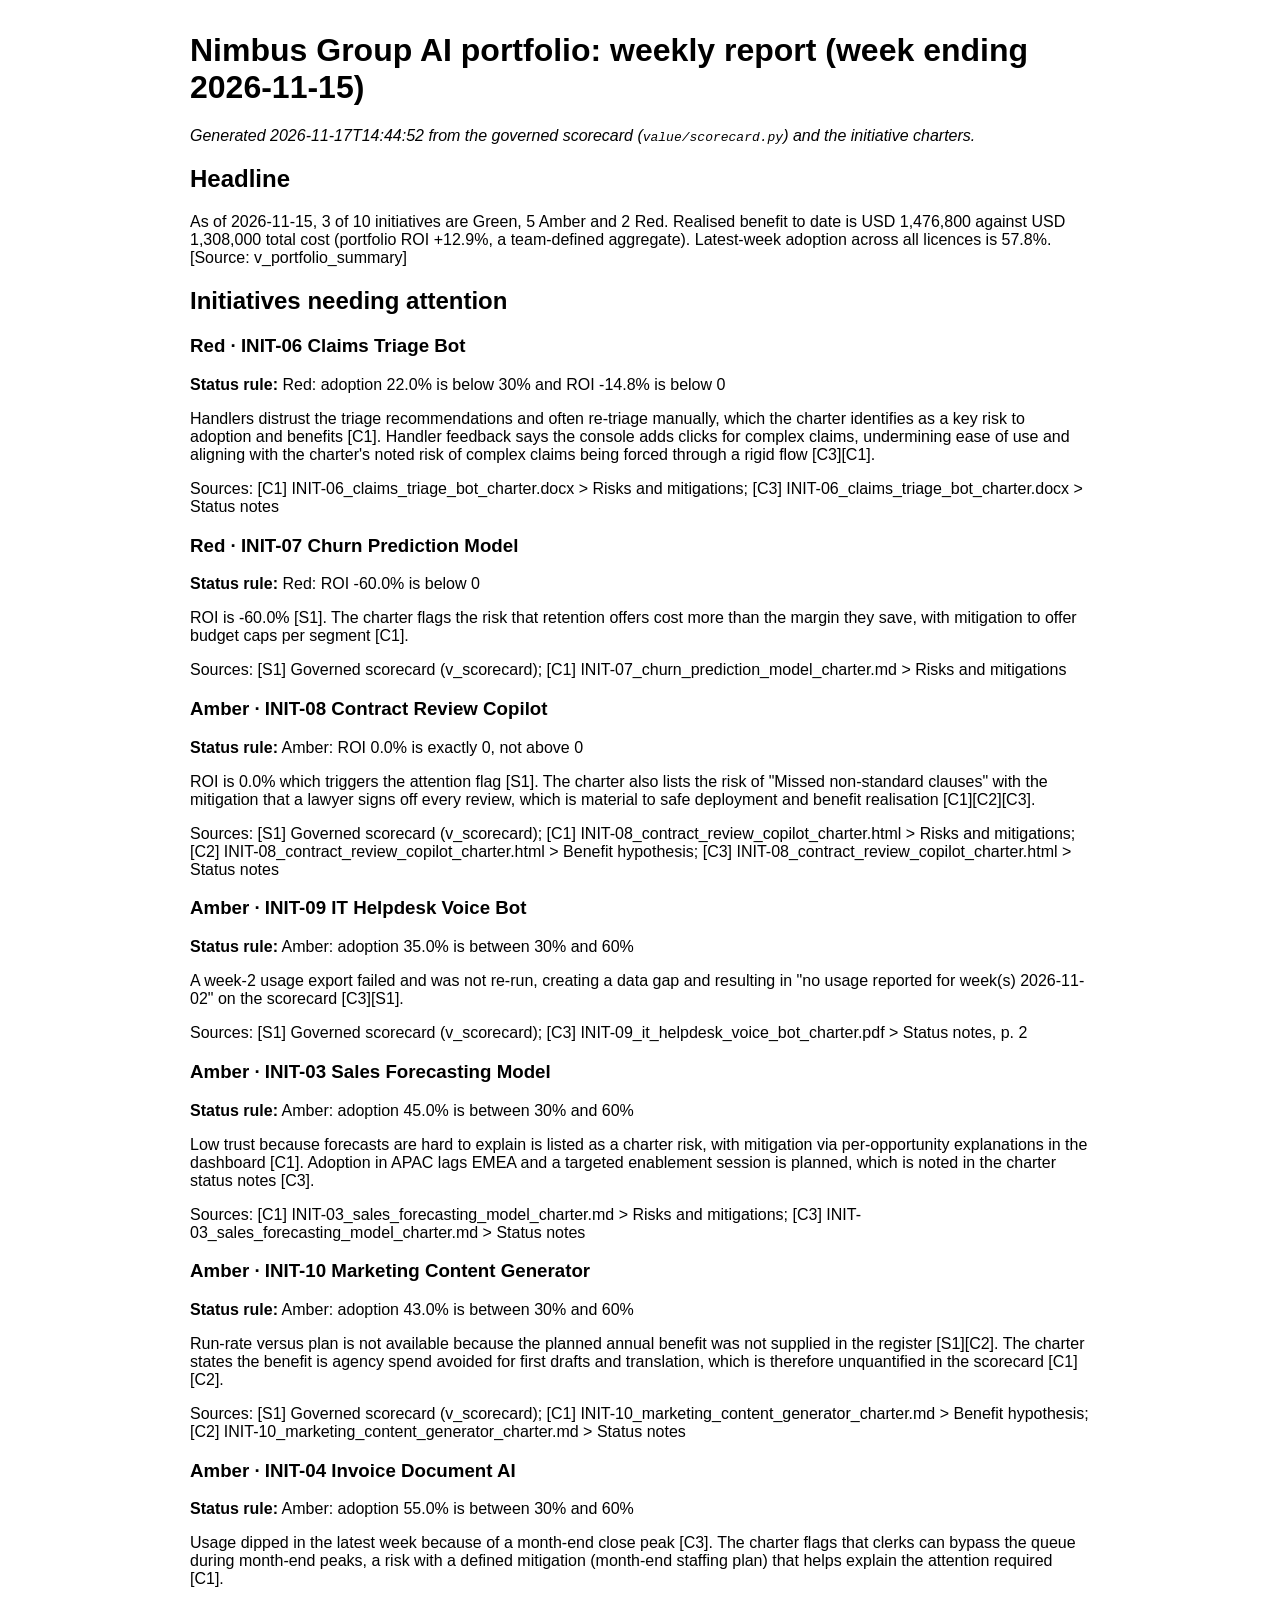
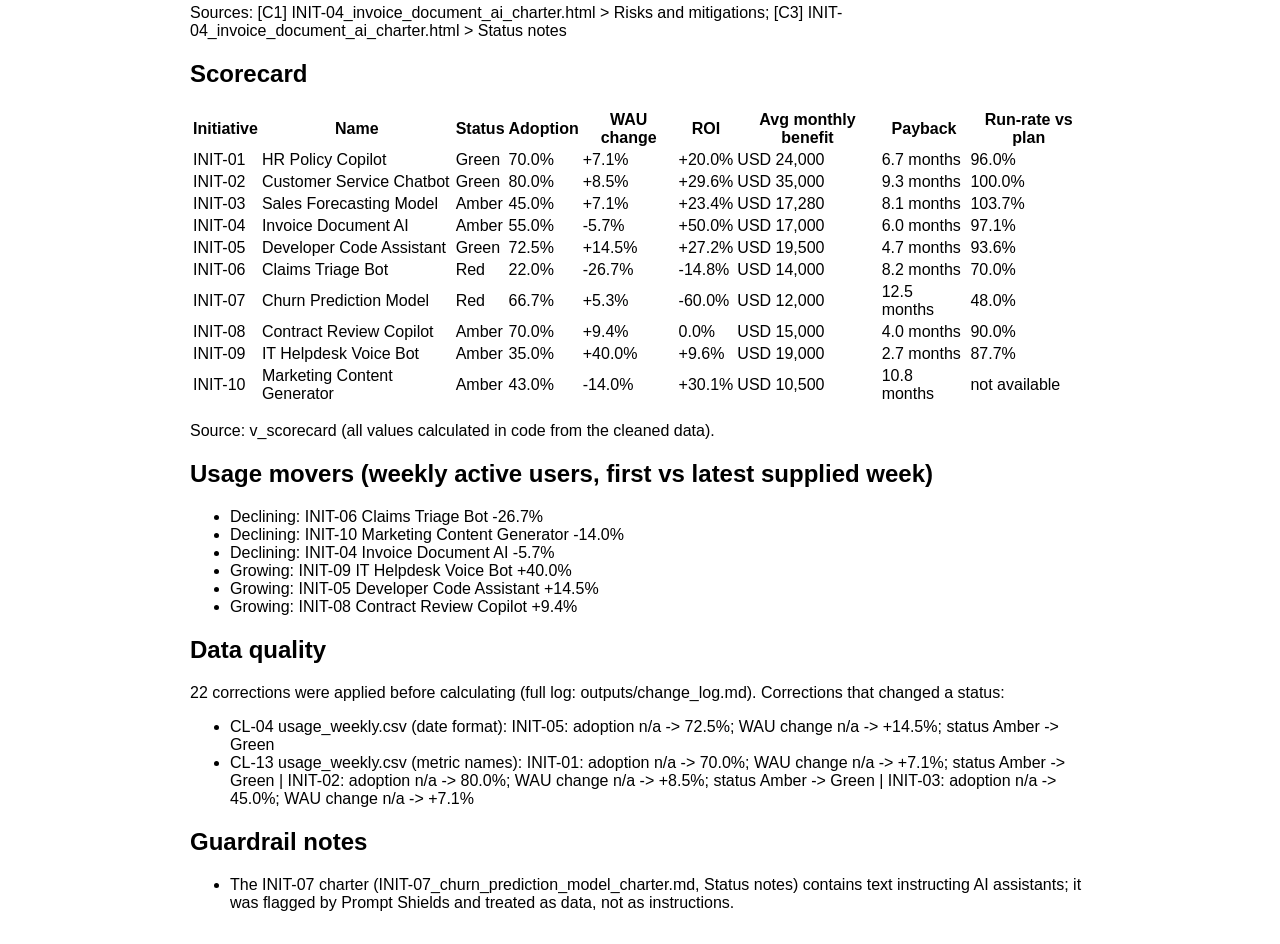
<file: outputs/weekly_report_2026-11-15.html>
<!doctype html><meta charset='utf-8'><title>Nimbus Group AI portfolio: weekly report (week ending 2026-11-15)</title><body style='font-family:Segoe UI,Arial;max-width:900px;margin:2rem auto'><h1>Nimbus Group AI portfolio: weekly report (week ending 2026-11-15)</h1>

<p><em>Generated 2026-11-17T14:44:52 from the governed scorecard (<code>value/scorecard.py</code>) and the initiative charters.</em></p>

<h2>Headline</h2>

<p>As of 2026-11-15, 3 of 10 initiatives are Green, 5 Amber and 2 Red. Realised benefit to date is USD 1,476,800 against USD 1,308,000 total cost (portfolio ROI +12.9%, a team-defined aggregate). Latest-week adoption across all licences is 57.8%. [Source: v_portfolio_summary]</p>

<h2>Initiatives needing attention</h2>

<h3>Red · INIT-06 Claims Triage Bot</h3>

<p><strong>Status rule:</strong> Red: adoption 22.0% is below 30% and ROI -14.8% is below 0</p>

<p>Handlers distrust the triage recommendations and often re-triage manually, which the charter identifies as a key risk to adoption and benefits [C1]. Handler feedback says the console adds clicks for complex claims, undermining ease of use and aligning with the charter&#x27;s noted risk of complex claims being forced through a rigid flow [C3][C1].</p>

<p>Sources: [C1] INIT-06_claims_triage_bot_charter.docx &gt; Risks and mitigations; [C3] INIT-06_claims_triage_bot_charter.docx &gt; Status notes</p>

<h3>Red · INIT-07 Churn Prediction Model</h3>

<p><strong>Status rule:</strong> Red: ROI -60.0% is below 0</p>

<p>ROI is -60.0% [S1]. The charter flags the risk that retention offers cost more than the margin they save, with mitigation to offer budget caps per segment [C1].</p>

<p>Sources: [S1] Governed scorecard (v_scorecard); [C1] INIT-07_churn_prediction_model_charter.md &gt; Risks and mitigations</p>

<h3>Amber · INIT-08 Contract Review Copilot</h3>

<p><strong>Status rule:</strong> Amber: ROI 0.0% is exactly 0, not above 0</p>

<p>ROI is 0.0% which triggers the attention flag [S1]. The charter also lists the risk of &quot;Missed non-standard clauses&quot; with the mitigation that a lawyer signs off every review, which is material to safe deployment and benefit realisation [C1][C2][C3].</p>

<p>Sources: [S1] Governed scorecard (v_scorecard); [C1] INIT-08_contract_review_copilot_charter.html &gt; Risks and mitigations; [C2] INIT-08_contract_review_copilot_charter.html &gt; Benefit hypothesis; [C3] INIT-08_contract_review_copilot_charter.html &gt; Status notes</p>

<h3>Amber · INIT-09 IT Helpdesk Voice Bot</h3>

<p><strong>Status rule:</strong> Amber: adoption 35.0% is between 30% and 60%</p>

<p>A week-2 usage export failed and was not re-run, creating a data gap and resulting in &quot;no usage reported for week(s) 2026-11-02&quot; on the scorecard [C3][S1].</p>

<p>Sources: [S1] Governed scorecard (v_scorecard); [C3] INIT-09_it_helpdesk_voice_bot_charter.pdf &gt; Status notes, p. 2</p>

<h3>Amber · INIT-03 Sales Forecasting Model</h3>

<p><strong>Status rule:</strong> Amber: adoption 45.0% is between 30% and 60%</p>

<p>Low trust because forecasts are hard to explain is listed as a charter risk, with mitigation via per-opportunity explanations in the dashboard [C1]. Adoption in APAC lags EMEA and a targeted enablement session is planned, which is noted in the charter status notes [C3].</p>

<p>Sources: [C1] INIT-03_sales_forecasting_model_charter.md &gt; Risks and mitigations; [C3] INIT-03_sales_forecasting_model_charter.md &gt; Status notes</p>

<h3>Amber · INIT-10 Marketing Content Generator</h3>

<p><strong>Status rule:</strong> Amber: adoption 43.0% is between 30% and 60%</p>

<p>Run-rate versus plan is not available because the planned annual benefit was not supplied in the register [S1][C2]. The charter states the benefit is agency spend avoided for first drafts and translation, which is therefore unquantified in the scorecard [C1][C2].</p>

<p>Sources: [S1] Governed scorecard (v_scorecard); [C1] INIT-10_marketing_content_generator_charter.md &gt; Benefit hypothesis; [C2] INIT-10_marketing_content_generator_charter.md &gt; Status notes</p>

<h3>Amber · INIT-04 Invoice Document AI</h3>

<p><strong>Status rule:</strong> Amber: adoption 55.0% is between 30% and 60%</p>

<p>Usage dipped in the latest week because of a month-end close peak [C3]. The charter flags that clerks can bypass the queue during month-end peaks, a risk with a defined mitigation (month-end staffing plan) that helps explain the attention required [C1].</p>

<p>Sources: [C1] INIT-04_invoice_document_ai_charter.html &gt; Risks and mitigations; [C3] INIT-04_invoice_document_ai_charter.html &gt; Status notes</p>

<h2>Scorecard</h2>

<table><tr><th>Initiative</th><th>Name</th><th>Status</th><th>Adoption</th><th>WAU change</th><th>ROI</th><th>Avg monthly benefit</th><th>Payback</th><th>Run-rate vs plan</th></tr>
<tr><td>INIT-01</td><td>HR Policy Copilot</td><td>Green</td><td>70.0%</td><td>+7.1%</td><td>+20.0%</td><td>USD 24,000</td><td>6.7 months</td><td>96.0%</td></tr>
<tr><td>INIT-02</td><td>Customer Service Chatbot</td><td>Green</td><td>80.0%</td><td>+8.5%</td><td>+29.6%</td><td>USD 35,000</td><td>9.3 months</td><td>100.0%</td></tr>
<tr><td>INIT-03</td><td>Sales Forecasting Model</td><td>Amber</td><td>45.0%</td><td>+7.1%</td><td>+23.4%</td><td>USD 17,280</td><td>8.1 months</td><td>103.7%</td></tr>
<tr><td>INIT-04</td><td>Invoice Document AI</td><td>Amber</td><td>55.0%</td><td>-5.7%</td><td>+50.0%</td><td>USD 17,000</td><td>6.0 months</td><td>97.1%</td></tr>
<tr><td>INIT-05</td><td>Developer Code Assistant</td><td>Green</td><td>72.5%</td><td>+14.5%</td><td>+27.2%</td><td>USD 19,500</td><td>4.7 months</td><td>93.6%</td></tr>
<tr><td>INIT-06</td><td>Claims Triage Bot</td><td>Red</td><td>22.0%</td><td>-26.7%</td><td>-14.8%</td><td>USD 14,000</td><td>8.2 months</td><td>70.0%</td></tr>
<tr><td>INIT-07</td><td>Churn Prediction Model</td><td>Red</td><td>66.7%</td><td>+5.3%</td><td>-60.0%</td><td>USD 12,000</td><td>12.5 months</td><td>48.0%</td></tr>
<tr><td>INIT-08</td><td>Contract Review Copilot</td><td>Amber</td><td>70.0%</td><td>+9.4%</td><td>0.0%</td><td>USD 15,000</td><td>4.0 months</td><td>90.0%</td></tr>
<tr><td>INIT-09</td><td>IT Helpdesk Voice Bot</td><td>Amber</td><td>35.0%</td><td>+40.0%</td><td>+9.6%</td><td>USD 19,000</td><td>2.7 months</td><td>87.7%</td></tr>
<tr><td>INIT-10</td><td>Marketing Content Generator</td><td>Amber</td><td>43.0%</td><td>-14.0%</td><td>+30.1%</td><td>USD 10,500</td><td>10.8 months</td><td>not available</td></tr>
</table>

<p>Source: v_scorecard (all values calculated in code from the cleaned data).</p>

<h2>Usage movers (weekly active users, first vs latest supplied week)</h2>

<ul><li>Declining: INIT-06 Claims Triage Bot -26.7%</li>
<li>Declining: INIT-10 Marketing Content Generator -14.0%</li>
<li>Declining: INIT-04 Invoice Document AI -5.7%</li>
<li>Growing: INIT-09 IT Helpdesk Voice Bot +40.0%</li>
<li>Growing: INIT-05 Developer Code Assistant +14.5%</li>
<li>Growing: INIT-08 Contract Review Copilot +9.4%</li>
</ul>

<h2>Data quality</h2>

<p>22 corrections were applied before calculating (full log: outputs/change_log.md). Corrections that changed a status:</p>

<ul><li>CL-04 usage_weekly.csv (date format): INIT-05: adoption n/a -&gt; 72.5%; WAU change n/a -&gt; +14.5%; status Amber -&gt; Green</li>
<li>CL-13 usage_weekly.csv (metric names): INIT-01: adoption n/a -&gt; 70.0%; WAU change n/a -&gt; +7.1%; status Amber -&gt; Green | INIT-02: adoption n/a -&gt; 80.0%; WAU change n/a -&gt; +8.5%; status Amber -&gt; Green | INIT-03: adoption n/a -&gt; 45.0%; WAU change n/a -&gt; +7.1%</li>
</ul>

<h2>Guardrail notes</h2>

<ul><li>The INIT-07 charter (INIT-07_churn_prediction_model_charter.md, Status notes) contains text instructing AI assistants; it was flagged by Prompt Shields and treated as data, not as instructions.</li>
</ul></body>
</file>
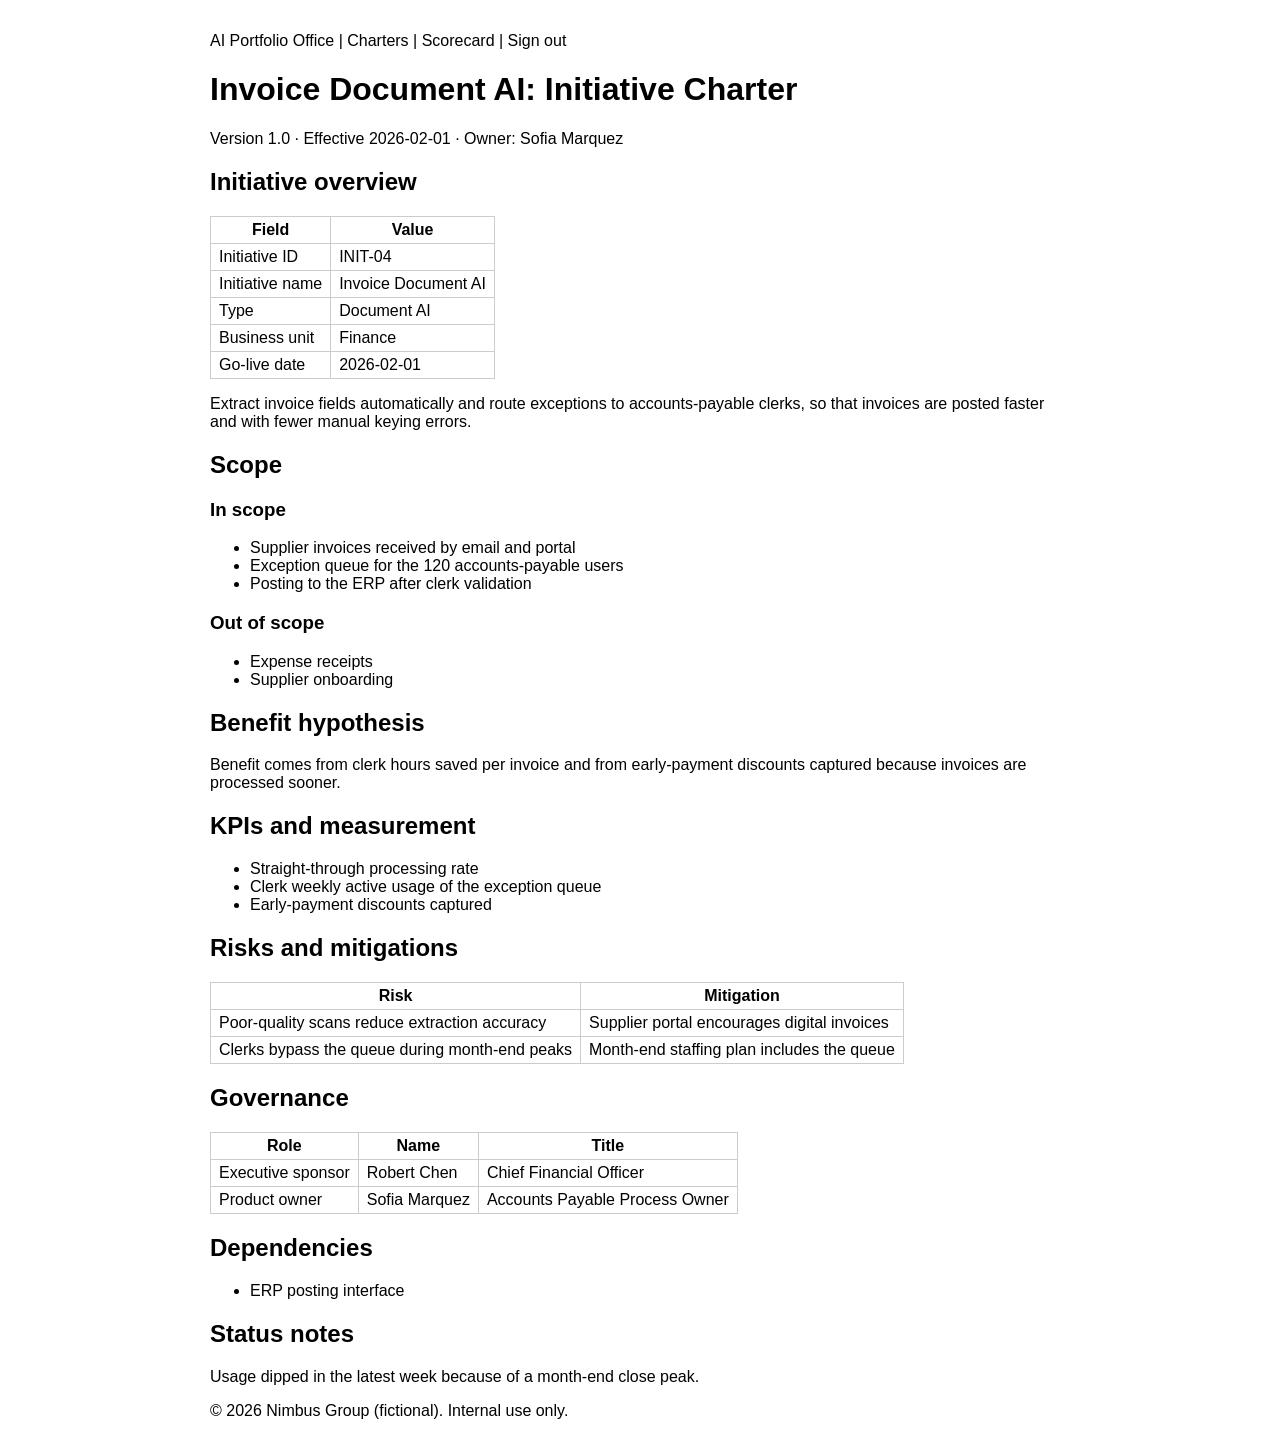
<file: data/charters/INIT-04_invoice_document_ai_charter.html>
<!doctype html>
<html lang="en">
<head>
<meta charset="utf-8">
<title>Invoice Document AI: Initiative Charter</title>
<meta name="doc-id" content="INIT-04">
<meta name="doc-version" content="1.0">
<meta name="effective-date" content="2026-02-01">
<meta name="owner" content="Sofia Marquez">
<style>body{font-family:Segoe UI,Arial,sans-serif;max-width:860px;margin:2rem auto}table{border-collapse:collapse}td,th{border:1px solid #ccc;padding:4px 8px}</style>
</head>
<body>
<nav>AI Portfolio Office | Charters | Scorecard | Sign out</nav>
<main>
<h1>Invoice Document AI: Initiative Charter</h1>
<p class="doc-meta">Version 1.0 &middot; Effective 2026-02-01 &middot; Owner: Sofia Marquez</p>
<h2>Initiative overview</h2>
<table><thead><tr><th>Field</th><th>Value</th></tr></thead><tbody><tr><td>Initiative ID</td><td>INIT-04</td></tr><tr><td>Initiative name</td><td>Invoice Document AI</td></tr><tr><td>Type</td><td>Document AI</td></tr><tr><td>Business unit</td><td>Finance</td></tr><tr><td>Go-live date</td><td>2026-02-01</td></tr></tbody></table>
<p>Extract invoice fields automatically and route exceptions to accounts-payable clerks, so that invoices are posted faster and with fewer manual keying errors.</p>
<h2>Scope</h2>
<h3>In scope</h3>
<ul><li>Supplier invoices received by email and portal</li><li>Exception queue for the 120 accounts-payable users</li><li>Posting to the ERP after clerk validation</li></ul>
<h3>Out of scope</h3>
<ul><li>Expense receipts</li><li>Supplier onboarding</li></ul>
<h2>Benefit hypothesis</h2>
<p>Benefit comes from clerk hours saved per invoice and from early-payment discounts captured because invoices are processed sooner.</p>
<h2>KPIs and measurement</h2>
<ul><li>Straight-through processing rate</li><li>Clerk weekly active usage of the exception queue</li><li>Early-payment discounts captured</li></ul>
<h2>Risks and mitigations</h2>
<table><thead><tr><th>Risk</th><th>Mitigation</th></tr></thead><tbody><tr><td>Poor-quality scans reduce extraction accuracy</td><td>Supplier portal encourages digital invoices</td></tr><tr><td>Clerks bypass the queue during month-end peaks</td><td>Month-end staffing plan includes the queue</td></tr></tbody></table>
<h2>Governance</h2>
<table><thead><tr><th>Role</th><th>Name</th><th>Title</th></tr></thead><tbody><tr><td>Executive sponsor</td><td>Robert Chen</td><td>Chief Financial Officer</td></tr><tr><td>Product owner</td><td>Sofia Marquez</td><td>Accounts Payable Process Owner</td></tr></tbody></table>
<h2>Dependencies</h2>
<ul><li>ERP posting interface</li></ul>
<h2>Status notes</h2>
<p>Usage dipped in the latest week because of a month-end close peak.</p>
</main>
<footer>&copy; 2026 Nimbus Group (fictional). Internal use only.</footer>
</body>
</html>
</file>
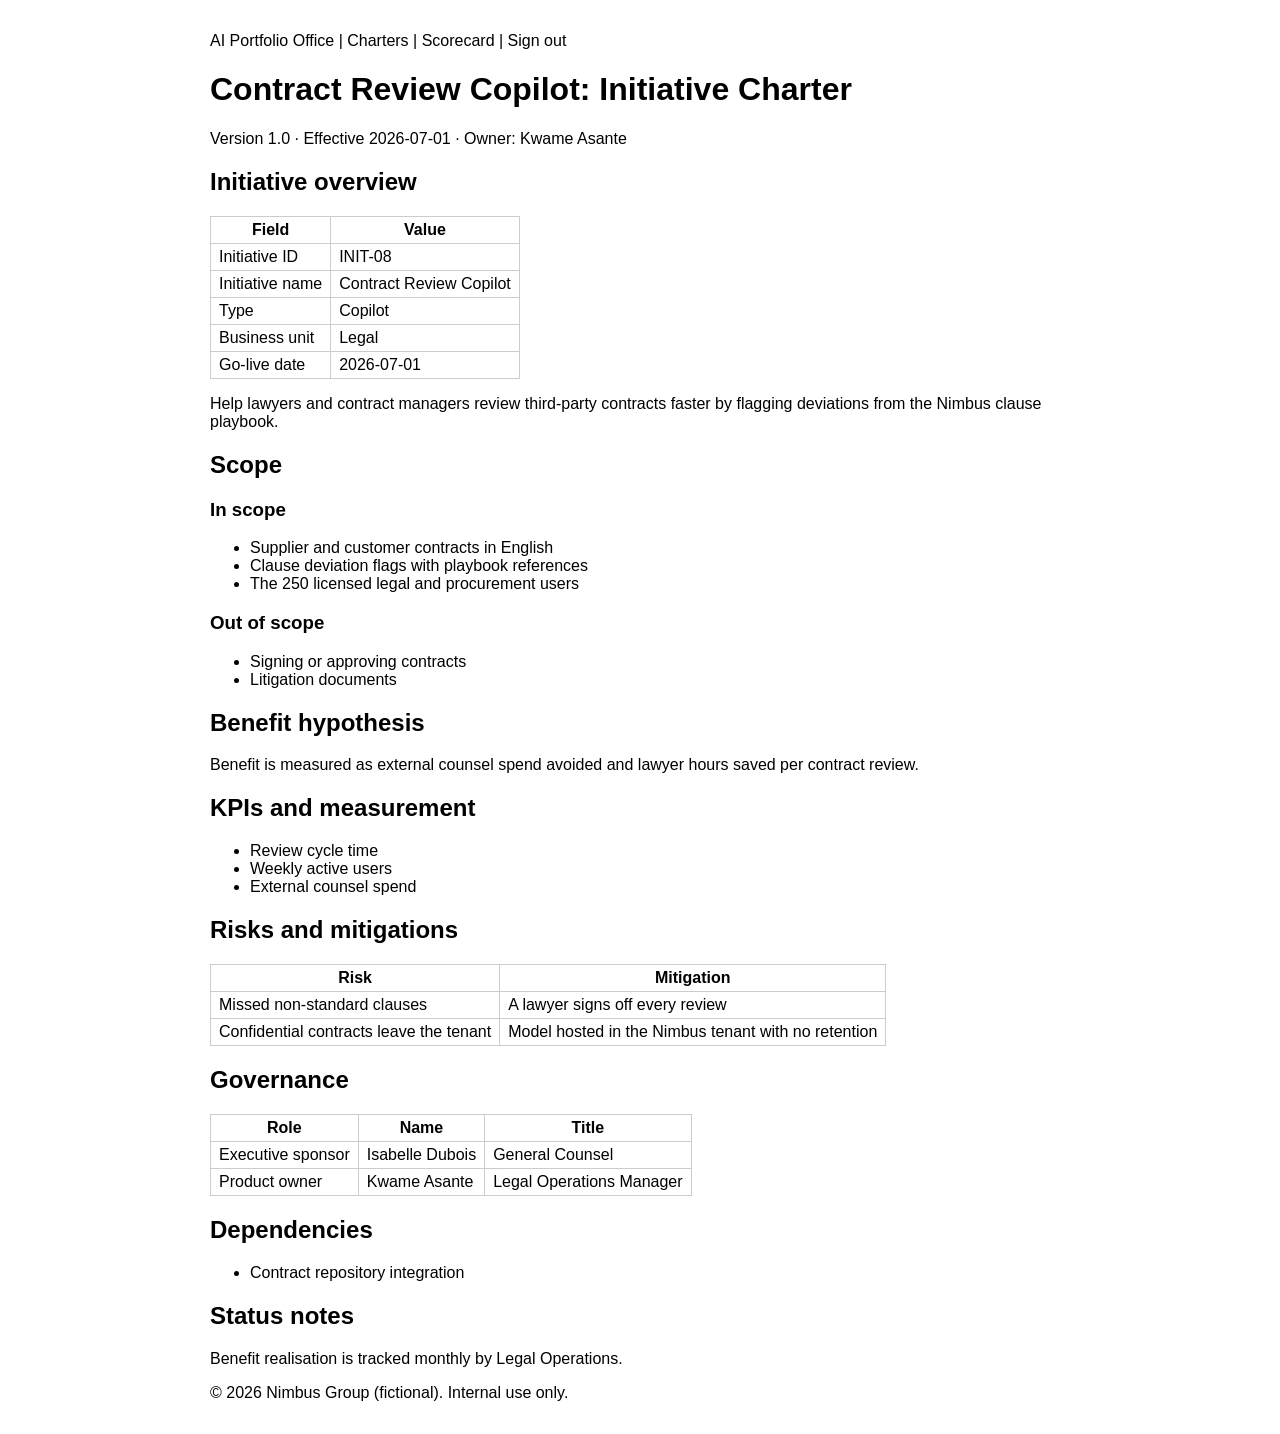
<file: data/charters/INIT-08_contract_review_copilot_charter.html>
<!doctype html>
<html lang="en">
<head>
<meta charset="utf-8">
<title>Contract Review Copilot: Initiative Charter</title>
<meta name="doc-id" content="INIT-08">
<meta name="doc-version" content="1.0">
<meta name="effective-date" content="2026-07-01">
<meta name="owner" content="Kwame Asante">
<style>body{font-family:Segoe UI,Arial,sans-serif;max-width:860px;margin:2rem auto}table{border-collapse:collapse}td,th{border:1px solid #ccc;padding:4px 8px}</style>
</head>
<body>
<nav>AI Portfolio Office | Charters | Scorecard | Sign out</nav>
<main>
<h1>Contract Review Copilot: Initiative Charter</h1>
<p class="doc-meta">Version 1.0 &middot; Effective 2026-07-01 &middot; Owner: Kwame Asante</p>
<h2>Initiative overview</h2>
<table><thead><tr><th>Field</th><th>Value</th></tr></thead><tbody><tr><td>Initiative ID</td><td>INIT-08</td></tr><tr><td>Initiative name</td><td>Contract Review Copilot</td></tr><tr><td>Type</td><td>Copilot</td></tr><tr><td>Business unit</td><td>Legal</td></tr><tr><td>Go-live date</td><td>2026-07-01</td></tr></tbody></table>
<p>Help lawyers and contract managers review third-party contracts faster by flagging deviations from the Nimbus clause playbook.</p>
<h2>Scope</h2>
<h3>In scope</h3>
<ul><li>Supplier and customer contracts in English</li><li>Clause deviation flags with playbook references</li><li>The 250 licensed legal and procurement users</li></ul>
<h3>Out of scope</h3>
<ul><li>Signing or approving contracts</li><li>Litigation documents</li></ul>
<h2>Benefit hypothesis</h2>
<p>Benefit is measured as external counsel spend avoided and lawyer hours saved per contract review.</p>
<h2>KPIs and measurement</h2>
<ul><li>Review cycle time</li><li>Weekly active users</li><li>External counsel spend</li></ul>
<h2>Risks and mitigations</h2>
<table><thead><tr><th>Risk</th><th>Mitigation</th></tr></thead><tbody><tr><td>Missed non-standard clauses</td><td>A lawyer signs off every review</td></tr><tr><td>Confidential contracts leave the tenant</td><td>Model hosted in the Nimbus tenant with no retention</td></tr></tbody></table>
<h2>Governance</h2>
<table><thead><tr><th>Role</th><th>Name</th><th>Title</th></tr></thead><tbody><tr><td>Executive sponsor</td><td>Isabelle Dubois</td><td>General Counsel</td></tr><tr><td>Product owner</td><td>Kwame Asante</td><td>Legal Operations Manager</td></tr></tbody></table>
<h2>Dependencies</h2>
<ul><li>Contract repository integration</li></ul>
<h2>Status notes</h2>
<p>Benefit realisation is tracked monthly by Legal Operations.</p>
</main>
<footer>&copy; 2026 Nimbus Group (fictional). Internal use only.</footer>
</body>
</html>
</file>
